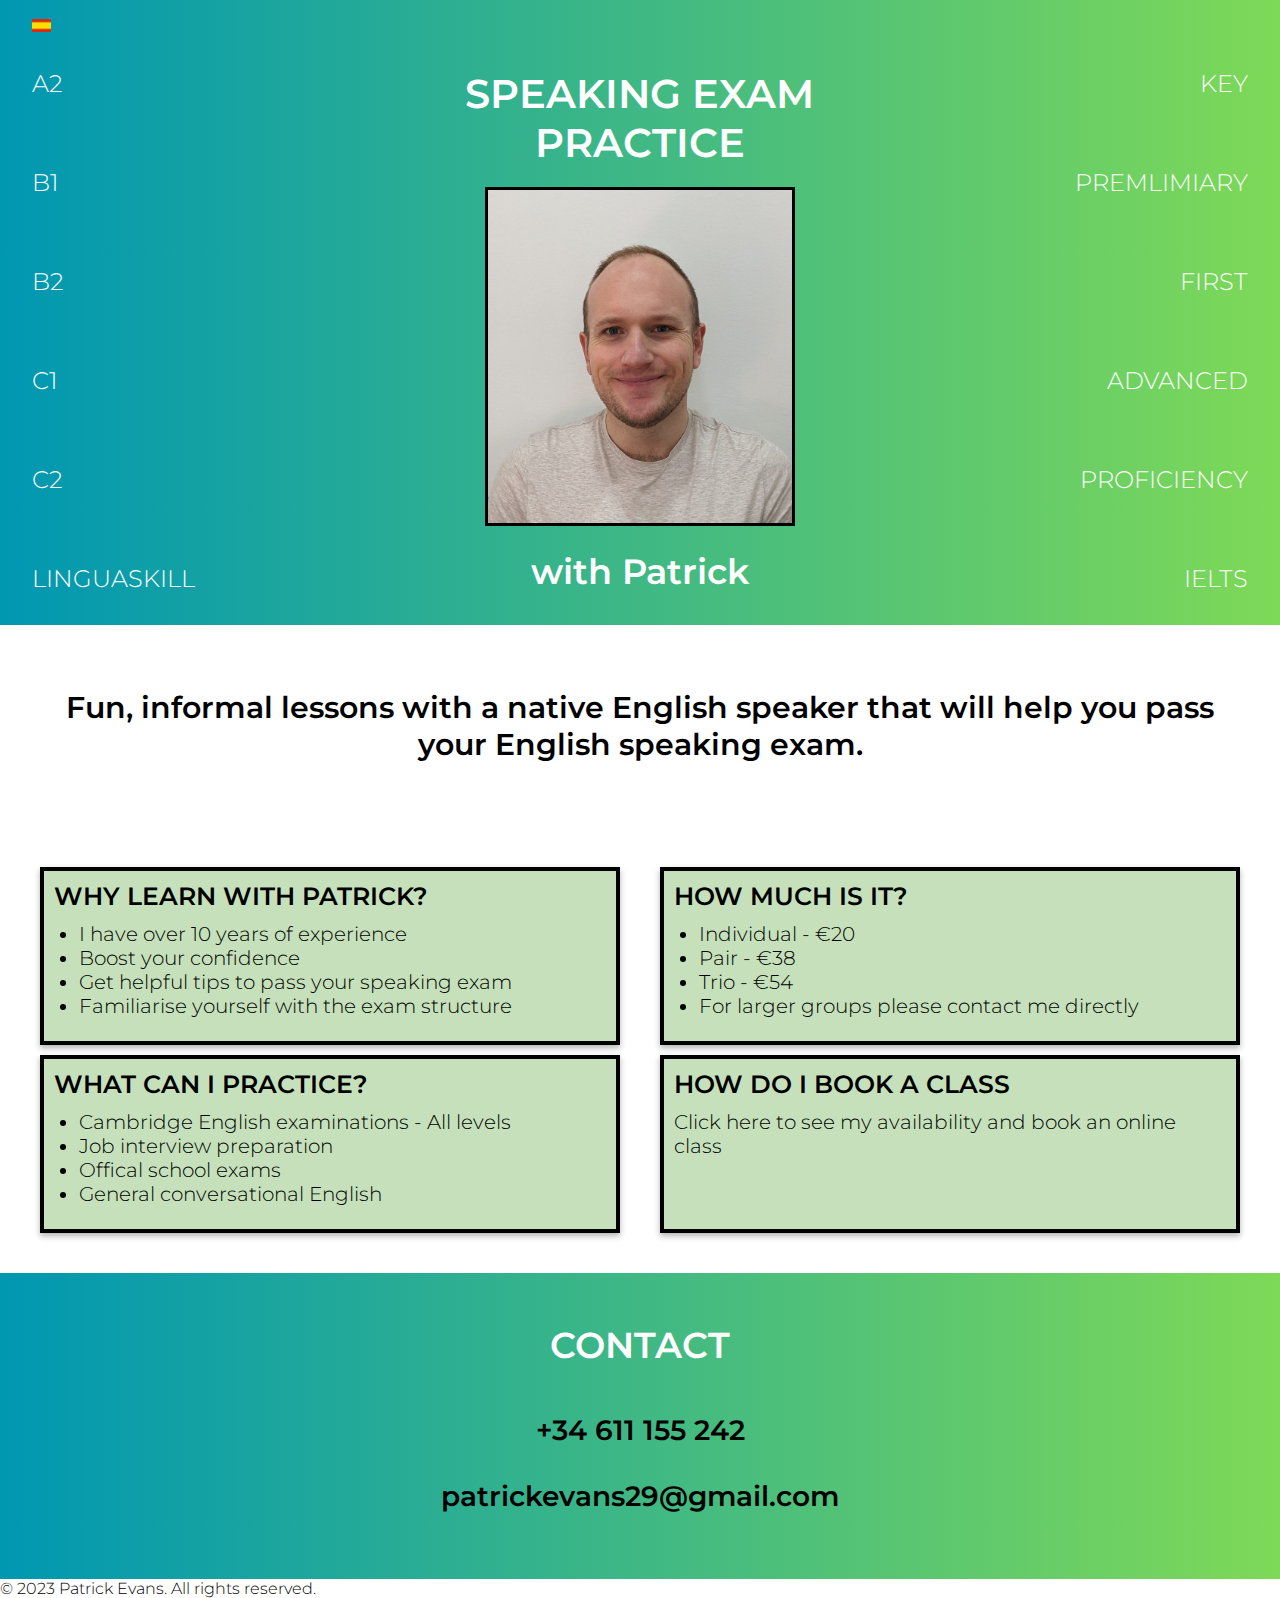
<file: index.html>
<!DOCTYPE html>
<html lang="en">
<head>
    <meta charset="UTF-8">
    <meta http-equiv="X-UA-Compatible" content="IE=edge">
    <meta name="viewport" content="width=device-width, initial-scale=1.0">
    <title>Patrick Evans Home</title>
    <link rel="stylesheet" href="./resources/CSS/index.css">
    <!-- Google tag (gtag.js) -->
    <script async src="https://www.googletagmanager.com/gtag/js?id=AW-967712425"></script>
    <script>
    window.dataLayer = window.dataLayer || [];
    function gtag(){dataLayer.push(arguments);}
    gtag('js', new Date());
    gtag('config', 'AW-967712425');
    </script>
</head>
<body>
  <div class="english-button">
    <a href="index_spanish.html">
      <img src="resources/images/spain_flag.png" alt="Spanish" title="Spanish">
    </a>
  </div>
    <!--banner section-->
    <div class="banner">
      <div class="banner_left">
        <ul>
          <li>A2</li>
          <li>B1</li>
          <li>B2</li>
          <li>C1</li>
          <li>C2</li>
          <li>LINGUASKILL</li>
        </ul>
      </div>
      <div class="banner_centre">
        <h1>SPEAKING EXAM PRACTICE</h1>
        <img src="resources/images/WhatsApp Image 2022-12-05 at 16.19.58.jpeg">
        <h3>with Patrick</h3>
      </div>
      <div class="banner_right">
        <ul>
          <li>KEY</li>
          <li>PREMLIMIARY</li>
          <li>FIRST</li>
          <li>ADVANCED</li>
          <li>PROFICIENCY</li>
          <li>IELTS</li>
        </ul>
      </div>
    </div>

    <!--quote section-->
    <div class="quote">
      <p>Fun, informal lessons with a native English speaker that will help you pass your English speaking exam.</p>
    </div>
    

    <!--services section-->
    <div class="services">
        <div class="container">
          <div class="column">
            <div class="box">
              <h3>WHY LEARN WITH PATRICK?</h3>
              <ul>
                <li>I have over 10 years of experience</li>
                <li>Boost your confidence</li>
                <li>Get helpful tips to pass your speaking exam</li>
                <li>Familiarise yourself with the exam structure</li>
              </ul>
            </div>
            <div class="box">
              <h3>WHAT CAN I PRACTICE?</h3>
              
              <ul>
                <li>Cambridge English examinations - All levels</li>
                <li>Job interview preparation</li>
                <li>Offical school exams</li>
                <li>General conversational English</li>
              </ul>
            </div>
          </div>
          <div class="column">
            <div class="box">
              <h3>HOW MUCH IS IT?</h3>
              
              <ul>
                <li>Individual - €20</li>
                <li>Pair - €38</li>
                <li>Trio - €54</li>
                <li>For larger groups please contact me directly</li>
              </ul>
            </div>
            <a href="https://patrickevans29.github.io/patrick_evans_speaking/booking.html">
              <div class="box">
                <h3>HOW DO I BOOK A CLASS</h3>
            
                <p>Click here to see my availability and book an online class</p>
              </div>
            </a>
          </div>
        </div>
    </div>

    <!--contact section-->
      <div class="container2">
        <h2>CONTACT</h2>
        <div class="contact-info">
          <div class="whatsapp">
            <a href="https://wa.me/34611155242" target="_blank">
              <i class="fab fa-whatsapp"></i>
              <span>+34 611 155 242</span>
            </a>
          </div>
          <div class="email">
            <a href="mailto:patrickevans29@gmail.com">
              <i class="far fa-envelope"></i>
              <span>patrickevans29@gmail.com</span>
            </a>
          </div>
        </div>
      </div>
</body>
<footer>
  <p>&copy; 2023 Patrick Evans. All rights reserved.</p>
</footer>
</html>
</file>
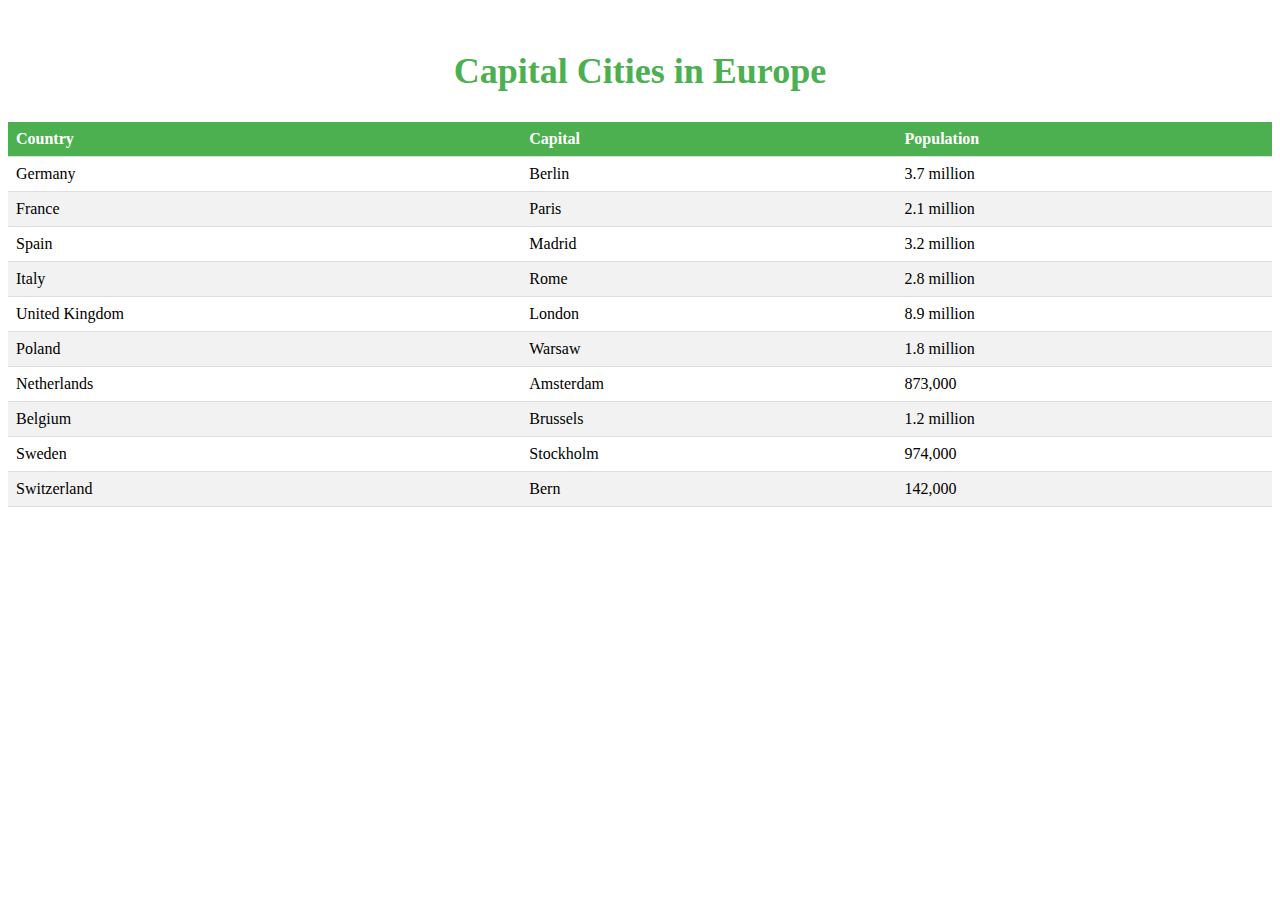
<file: capitals.html>
<!DOCTYPE html>
<html>
  <head>
    <title>Capital Cities in Europe</title>
    <link rel="stylesheet" href="./resources/CSS/style.css">
  </head>
  <body>
    <h1>Capital Cities in Europe</h1>
    <table>
      <thead>
        <tr>
          <th>Country</th>
          <th>Capital</th>
          <th>Population</th>
        </tr>
      </thead>
      <tbody>
        <tr>
          <td>Germany</td>
          <td>Berlin</td>
          <td>3.7 million</td>
        </tr>
        <tr>
          <td>France</td>
          <td>Paris</td>
          <td>2.1 million</td>
        </tr>
        <tr>
          <td>Spain</td>
          <td>Madrid</td>
          <td>3.2 million</td>
        </tr>
        <tr>
          <td>Italy</td>
          <td>Rome</td>
          <td>2.8 million</td>
        </tr>
        <tr>
          <td>United Kingdom</td>
          <td>London</td>
          <td>8.9 million</td>
        </tr>
        <tr>
          <td>Poland</td>
          <td>Warsaw</td>
          <td>1.8 million</td>
        </tr>
        <tr>
          <td>Netherlands</td>
          <td>Amsterdam</td>
          <td>873,000</td>
        </tr>
        <tr>
          <td>Belgium</td>
          <td>Brussels</td>
          <td>1.2 million</td>
        </tr>
        <tr>
          <td>Sweden</td>
          <td>Stockholm</td>
          <td>974,000</td>
        </tr>
        <tr>
          <td>Switzerland</td>
          <td>Bern</td>
          <td>142,000</td>
        </tr>
      </tbody>
    </table>
  </body>
</html>
</file>
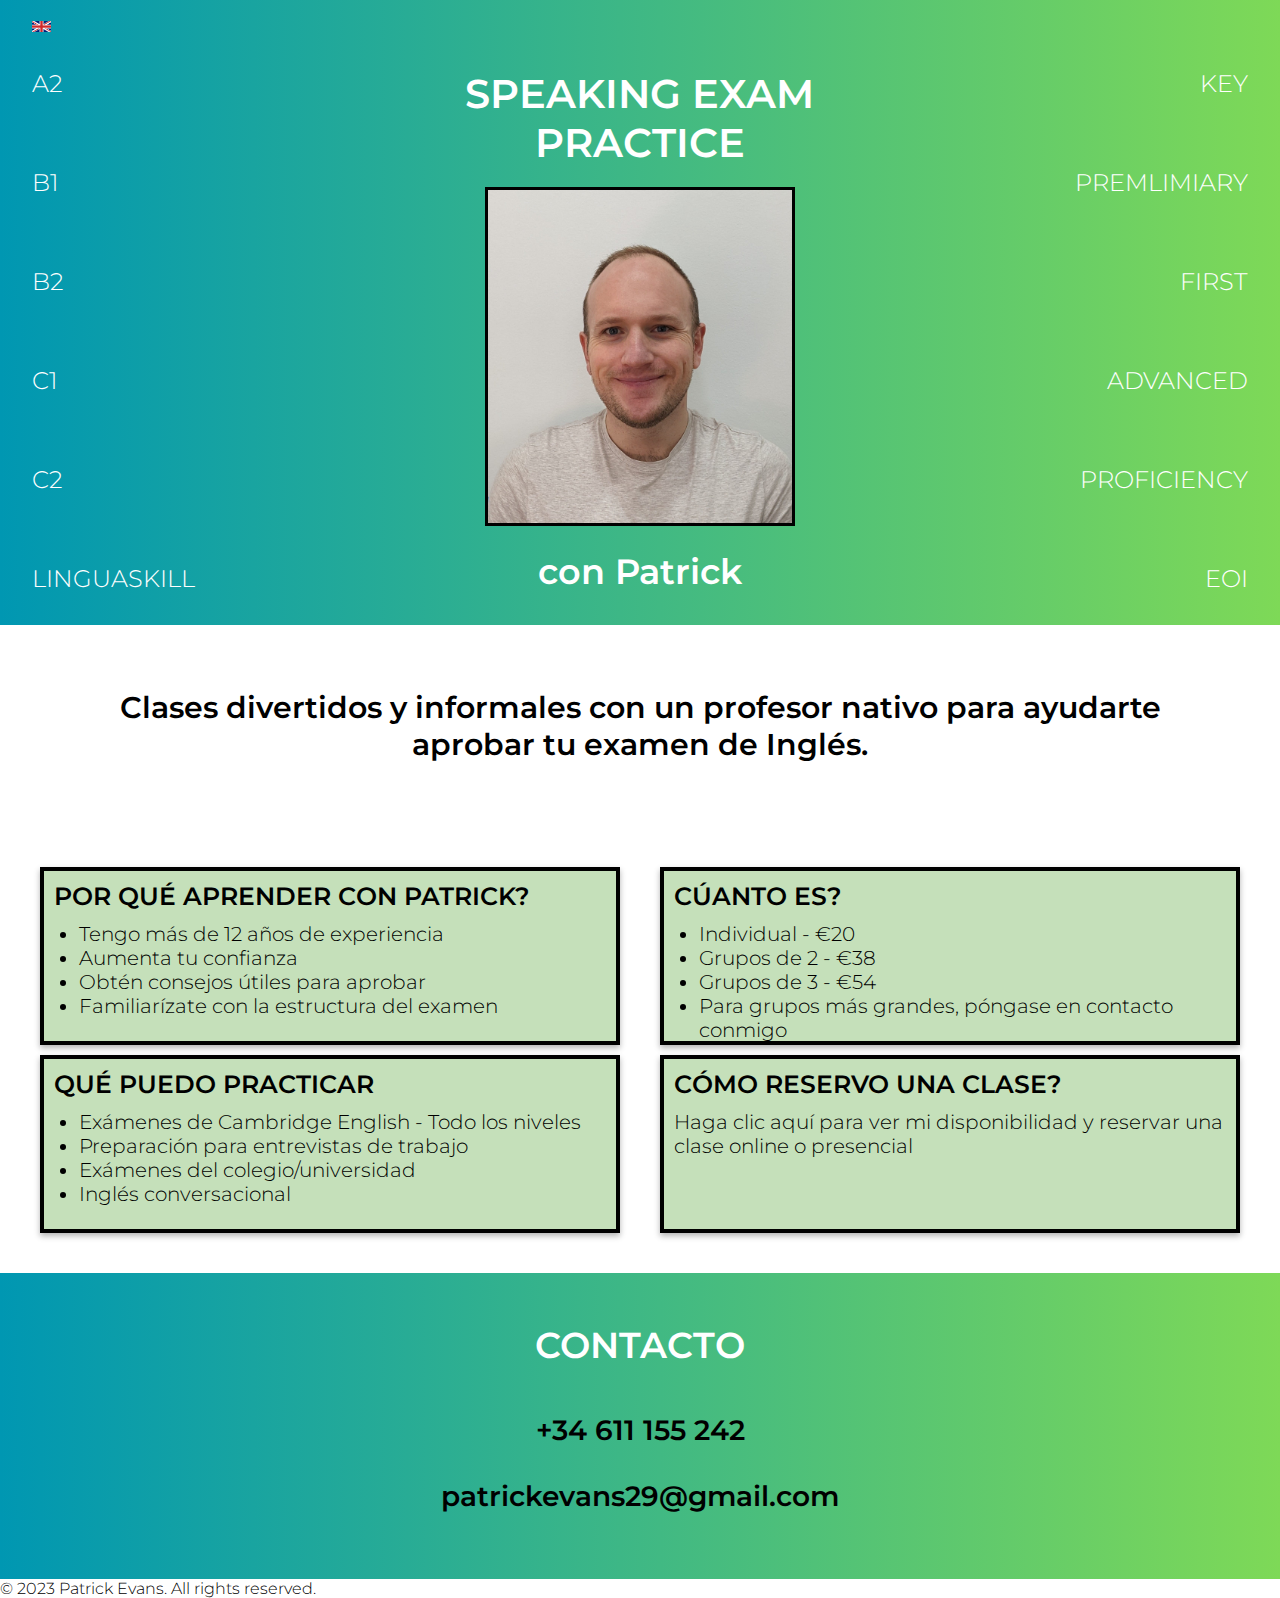
<file: index_spanish.html>
<!DOCTYPE html>
<html lang="es">
<head>
    <meta charset="UTF-8">
    <meta http-equiv="X-UA-Compatible" content="IE=edge">
    <meta name="viewport" content="width=device-width, initial-scale=1.0">
    <title>Patrick Evans Home</title>
    <link rel="stylesheet" href="./resources/CSS/index.css">
</head>
<body>
  <div class="english-button">
    <a href="index.html">
      <img src="resources/images/union_jack.png" alt="English" title="English">
    </a>
  </div>
    <!--banner section-->
    <div class="banner">
      <div class="banner_left">
        <ul>
          <li>A2</li>
          <li>B1</li>
          <li>B2</li>
          <li>C1</li>
          <li>C2</li>
          <li>LINGUASKILL</li>
        </ul>
      </div>
      <div class="banner_centre">
        <h1>SPEAKING EXAM PRACTICE</h1>
        <img src="resources/images/WhatsApp Image 2022-12-05 at 16.19.58.jpeg">
        <h3>con Patrick</h3>
      </div>
      <div class="banner_right">
        <ul>
          <li>KEY</li>
          <li>PREMLIMIARY</li>
          <li>FIRST</li>
          <li>ADVANCED</li>
          <li>PROFICIENCY</li>
          <li>EOI</li>
        </ul>
      </div>
    </div>

    <!--quote section-->
    <div class="quote">
      <p>Clases divertidos y informales con un profesor nativo para ayudarte aprobar tu examen de Inglés.</p>
    </div>
    

    <!--services section-->
    <div class="services">
        <div class="container">
          <div class="column">
            <div class="box">
              <h3>POR QUÉ APRENDER CON PATRICK?</h3>
              <ul>
                <li>Tengo más de 12 años de experiencia</li>
                <li>Aumenta tu confianza</li>
                <li>Obtén consejos útiles para aprobar</li>
                <li>Familiarízate con la estructura del examen</li>
              </ul>
            </div>
            <div class="box">
              <h3>QUÉ PUEDO PRACTICAR</h3>
              
              <ul>
                <li>Exámenes de Cambridge English - Todo los niveles</li>
                <li>Preparación para entrevistas de trabajo</li>
                <li>Exámenes del colegio/universidad</li>
                <li>Inglés conversacional</li>
              </ul>
            </div>
          </div>
          <div class="column">
            <div class="box">
              <h3>CÚANTO ES?</h3>
              
              <ul>
                <li>Individual - €20</li>
                <li>Grupos de 2 - €38</li>
                <li>Grupos de 3 - €54</li>  
                <li>Para grupos más grandes, póngase en contacto conmigo</li>
              </ul>
            </div>
            <a href="https://patrickevans29.github.io/patrick_evans_speaking/booking.html">
              <div class="box">
                <h3>CÓMO RESERVO UNA CLASE?</h3>
            
                <p>Haga clic aquí para ver mi disponibilidad y reservar una clase online o presencial</p>
              </div>
            </a>
          </div>
        </div>
    </div>

    <!--contact section-->
      <div class="container2">
        <h2>CONTACTO</h2>
        <div class="contact-info">
          <div class="whatsapp">
            <a href="https://wa.me/34611155242" target="_blank">
              <i class="fab fa-whatsapp"></i>
              <span>+34 611 155 242</span>
            </a>
          </div>
          <div class="email">
            <a href="mailto:patrickevans29@gmail.com">
              <i class="far fa-envelope"></i>
              <span>patrickevans29@gmail.com</span>
            </a>
          </div>
        </div>
      </div>
</body>
<footer>
  <p>&copy; 2023 Patrick Evans. All rights reserved.</p>
</footer>
</html>
</file>
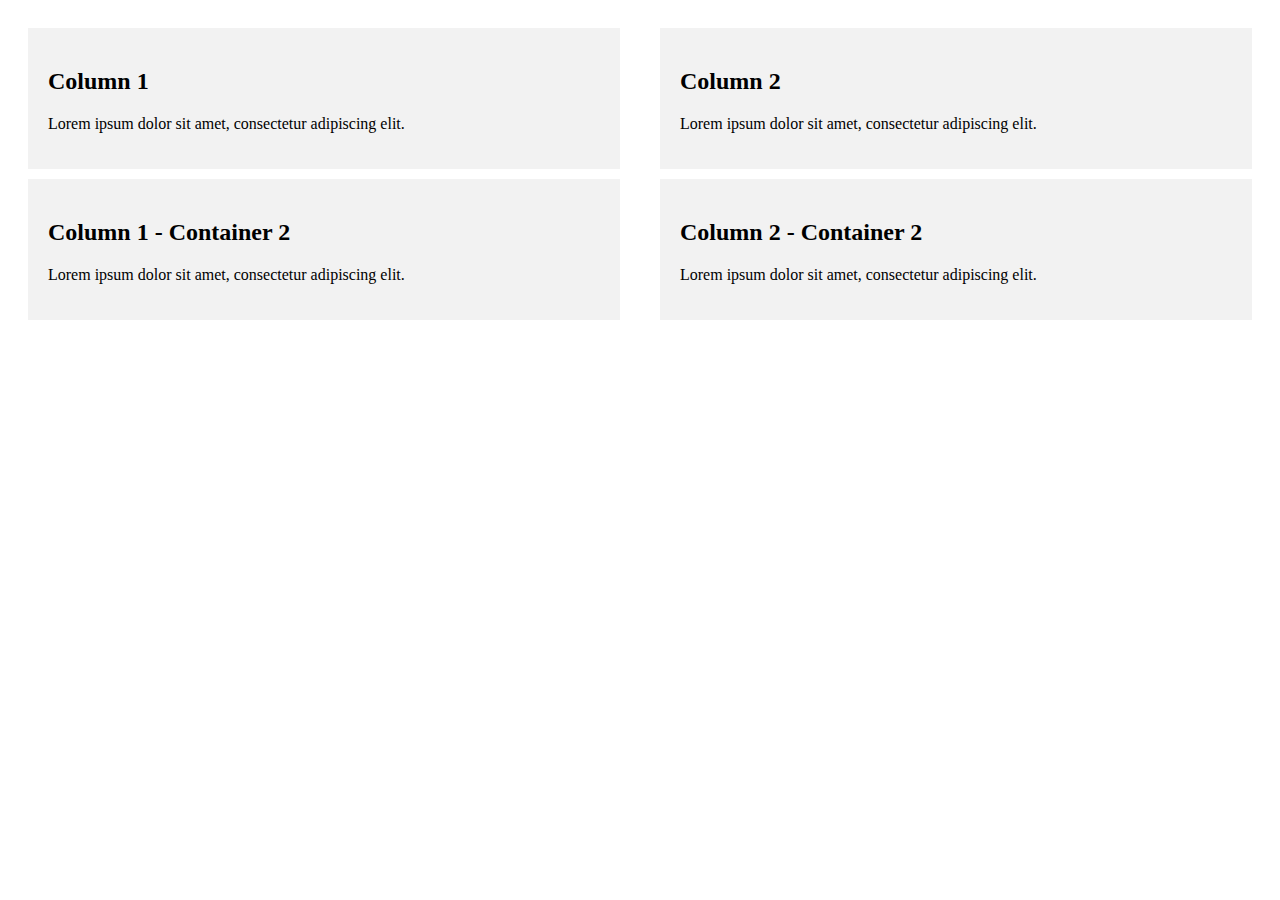
<file: random.html>
<!DOCTYPE html>
<html lang="en">
<head>
  <meta charset="UTF-8">
  <title>Two Columns with Additional Containers</title>
  <style>
    .container {
      display: flex;
      flex-wrap: wrap;
    }

    .column {
      flex: 50%;
      padding: 10px;
      box-sizing: border-box;
    }

    .box {
      background-color: #f2f2f2;
      padding: 20px;
      margin: 10px;
    }
  </style>
</head>
<body>
  <div class="container">
    <div class="column">
      <div class="box">
        <h2>Column 1</h2>
        <p>Lorem ipsum dolor sit amet, consectetur adipiscing elit.</p>
      </div>
      <div class="box">
        <h2>Column 1 - Container 2</h2>
        <p>Lorem ipsum dolor sit amet, consectetur adipiscing elit.</p>
      </div>
    </div>
    <div class="column">
      <div class="box">
        <h2>Column 2</h2>
        <p>Lorem ipsum dolor sit amet, consectetur adipiscing elit.</p>
      </div>
      <div class="box">
        <h2>Column 2 - Container 2</h2>
        <p>Lorem ipsum dolor sit amet, consectetur adipiscing elit.</p>
      </div>
    </div>
  </div>
</body>
</html>
</file>
<file: resources/CSS/index.css>
@font-face {
  font-family: 'Montserrat';
  src: url('/resources/CSS/Montserrat/static/Montserrat-Regular.ttf') format('truetype');
  font-weight: normal;
  font-style: normal;
}

@font-face {
  font-family: 'Montserrat';
  src: url('/resources/CSS/Montserrat/static/Montserrat-Light.ttf') format('truetype');
  font-weight: light;
  font-style: normal;
}

@font-face {
  font-family: 'Montserrat';
  src: url('/resources/CSS/Montserrat/static/Montserrat-SemiBold.ttf') format('truetype');
  font-weight: bold;
  font-style: normal;
}

* {
    font-family: 'Montserrat', sans-serif;
    margin: 0;
    padding: 0;
  }

.english-button {
  background: linear-gradient(to right, #0097B2, #7ED957);
  padding-left: 2.5%;
  padding-top: 1%;
}

.english-button img {
  width: 1.5%;
}

.banner {
  background: linear-gradient(to right, #0097B2, #7ED957);
  color: white;
  margin-bottom: 0;
  padding: 2.5%;
  height: auto;
  display: flex;
  width: auto;
  align-items: stretch;
}  

  .banner h1 {
    font-size: 2.5rem;
    font-weight: bold;
    text-decoration: wavy;
  }

  .banner h3 {
    font-size: 2.1875rem;
    font-weight: bold;
  }
  
  .banner_left {
    justify-content: flex-start;
    font-size: 1.5rem;
    color: white;
    font-weight: light;
    width: 33.333%;
    height: auto;
    flex: 1;
  }

  .banner_centre {
    text-align: center;
    align-items: center;
    justify-content: center;
    width: 33.333%;
    height: auto;
    flex: 1;
}

  .banner_right {
    justify-content: flex-end;
    text-align: end;
    font-size: 1.5rem;
    color: white;
    font-weight: light;
    width: 33.333%;
    height: auto;
    flex: 1;
  }

  .banner img {
    width: 75%;
    border: 0.1875rem solid black;
    margin: 5%;
    justify-content: center;
  }

  .banner_left ul, 
  .banner_right ul {
  list-style-type: none;
  padding: 0%;
  margin: 0%;
  font-size: 1.8750;
  display: flex;
  flex-direction: column;
  justify-content: space-between;
  align-items: stretch;
  height: 100%;
}

.quote {
  padding: 5%;
  text-align: center;
}

.quote p {
  font-size: 1.875rem;
  font-weight: bold;
}
  
.services {
  padding: 1.25rem;
  margin-top: 0;
  background-color: white;
  color: black;
}

.services h3 {
  font-size: 1.5625rem;
  font-weight: bold;
}
  
.services ul {
  margin: 0;
  list-style-type: disc;
  margin-left: 1.5625rem;
  font-size: 1.25rem;
}

.container {
  display: flex;
  flex-wrap: wrap;
}

.column {
  flex: 50%;
  padding: 0.625rem;
  box-sizing: border-box;
}

.box {
  background-color: #c5e0ba;
  padding: 0.625rem;
  margin: 0.625rem;
  align-items: center;
  height: 9.375rem;
  color: black;
  border: 0.25rem solid black;
  box-shadow: 0rem 0.1875rem 0.375rem rgba(0, 0, 0, 0.3);
}

.box h3 {
  padding-bottom: 2%;
}

a {
  color: black;
  text-decoration: none;
  font-size: 1.25rem;
}

.box:hover {
  transform: translateY(-3.125rem);
  transform: scale(1.1);
}

.container2 {
  background: linear-gradient(to right, #0097B2, #7ED957);
  padding: 3.125rem 0;
  color: white;
  margin: 0;
  text-align: center;
}

.container2 h2 {
  font-size: 2.25rem;
  margin-bottom: 1.875rem;
}

.contact-info {
  display: flex;
  justify-content: center;
  flex-direction: column;
  align-items: center;
  flex-wrap: wrap;
}

.whatsapp, .email {
  margin: 0;
  color: #333;
  padding: 1rem;
}
.whatsapp a{
  font-size: 100%;
  text-decoration: none;
}
.email a {
  text-decoration: none;
}

span {
  font-size: 1.75rem;
  font-weight: bold;
}

@media only screen and (max-width: 800px) {
  * {
    font-family: 'Montserrat', sans-serif;
    margin: 0;
    padding: 0;
  }

  .banner {
  background: linear-gradient(to right, #0097B2, #7ED957);
  color: white;
  margin-bottom: 0;
  padding: 5%;
  height: auto;
  display: flex;
  width: auto;
  align-items: stretch;
  }  

  .banner h1 {
    font-size: 2.1875rem;
    font-weight: bold;
    text-decoration: wavy;
  }

  .banner h3 {
    font-size: 2.1875rem;
    font-weight: bold;
  }

  .banner_left {
    display: none;
  }

  .banner_centre {
    text-align: center;
    align-items: center;
    justify-content: center;
    width: 33.333%;
    height: auto;
    flex: 1;
  }

  .banner_right {
    display: none;
  }

  .banner img {
    width: 75%;
    border: 0.1875rem solid black;
    margin: 5%;
    justify-content: center;
  }

  .banner_left ul, 
  .banner_right ul {
  list-style-type: none;
  padding: 0%;
  margin: 0%;
  font-size: 1.8750;
  display: flex;
  flex-direction: column;
  justify-content: space-between;
  align-items: stretch;
  height: 100%;
  }

  .quote {
  padding: 5%;
  text-align: center;
  }

  .quote p {
  font-size: 100%;
  font-weight: bold;
  }

  .services {
    padding: 0;
  }

  .services h3 {
  font-size: 100%;
  font-weight: bold;
  }

  .services ul {
  margin: 0;
  list-style-type: disc;
  margin-left: 1.5625rem;
  font-size: 100%;
  }

  .container {
  display: inline-block;
  min-height: auto;
  }

  .column {
  flex: 50%;
  padding: 0;
  }

  .box {
  margin: 0;
  margin-bottom: 2%;
  }

  a {
  color: black;
  text-decoration: none;
  font-size: 1.25rem;
  }

  .container2 {
    background: linear-gradient(to right, #0097B2, #7ED957);
    padding: 3.125rem 0;
    color: white;
    margin: 0;
    text-align: center;
  }
  
  .container2 h2 {
    font-size: 2.25rem;
    margin-bottom: 1.875rem;
  }
  
  .contact-info {
    display: flex;
    justify-content: center;
    flex-direction: column;
    align-items: center;
    flex-wrap: wrap;
  }
  
  .whatsapp, .email {
    margin: 0;
    color: #333;
    padding: 0.5rem;
  }
  .whatsapp a{
    text-decoration: none;
  }

  .email a {
    text-decoration: none;
  }
  
  span {
    font-size: 100%;
    font-weight: bold;
  }
}
</file>
<file: resources/CSS/style.css>
table {
    border-collapse: collapse;
    width: 100%;
    margin-bottom: 30px;
  }
  
  th, td {
    text-align: left;
    padding: 8px;
    border-bottom: 1px solid #ddd;
  }
  
  th {
    background-color: #4CAF50;
    color: white;
  }
  
  tr:nth-child(even) {
    background-color: #f2f2f2;
  }
  
  tr:hover {
    background-color: #ddd;
  }
  
  h1 {
    font-size: 36px;
    text-align: center;
    margin-top: 50px;
    margin-bottom: 30px;
    color: #4CAF50;
  }
  
  p {
    font-size: 18px;
    margin-left: 20px;
    color: #666;
  }
</file>
